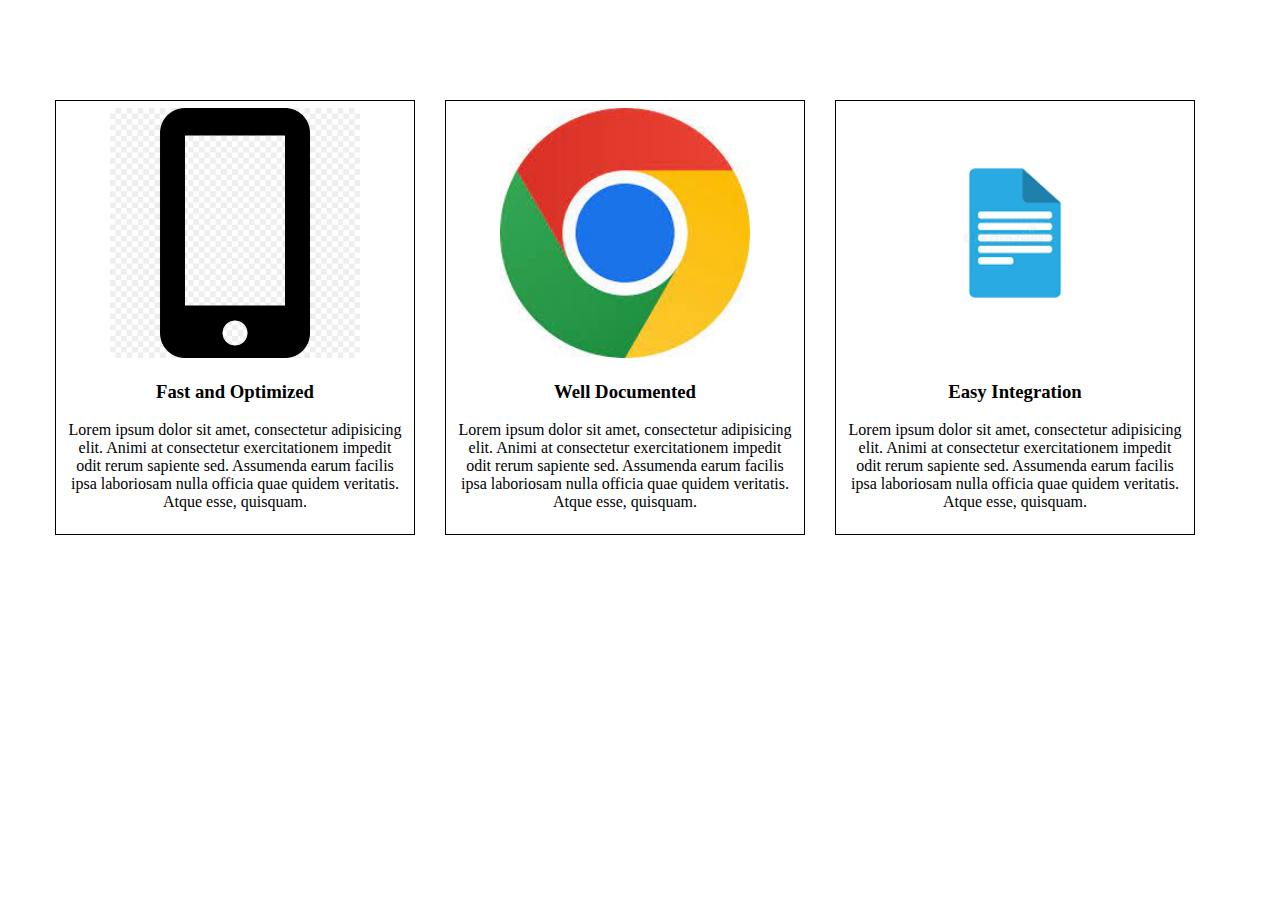
<file: index2.html>
<!DOCTYPE html>
<html lang="en">
<head>
    <meta charset="UTF-8">
    <title>Title</title>
    <link rel="stylesheet" href="css/main.css">
</head>
<body>

<div class="text-block">

    <div class="text-block-item">
        <img
                src="rasmlar/kisspng-computer-icons-mobile-phones-symbol-telephone-user-interface-5ae26580860375.8578761415247865605489.jpg"
                height="250" width="250"/>
        <h3>Fast and Optimized</h3>
        <p>
            Lorem ipsum dolor sit amet, consectetur adipisicing elit.
            Animi at consectetur exercitationem impedit odit rerum sapiente sed.
            Assumenda earum facilis ipsa laboriosam nulla officia quae quidem
            veritatis. Atque esse, quisquam.
        </p>
    </div>
    <div class="text-block-item">
        <img src="rasmlar/chorme.jfif" width="250" height="250" alt="">
        <h3>Well Documented</h3>
        <p>
            Lorem ipsum dolor sit amet, consectetur adipisicing elit.
            Animi at consectetur exercitationem impedit odit rerum sapiente sed.
            Assumenda earum facilis ipsa laboriosam nulla officia quae quidem
            veritatis. Atque esse, quisquam.
        </p>
    </div>
    <div class="text-block-item">
        <img src="rasmlar/28.png" width="250" height="250"  alt="">
        <h3>Easy Integration</h3>
        <p>
            Lorem ipsum dolor sit amet, consectetur adipisicing elit.
            Animi at consectetur exercitationem impedit odit rerum sapiente sed.
            Assumenda earum facilis ipsa laboriosam nulla officia quae quidem
            veritatis. Atque esse, quisquam.
        </p>
    </div>
    <div class="clear"></div>

</div>
</body>
</html>
</file>
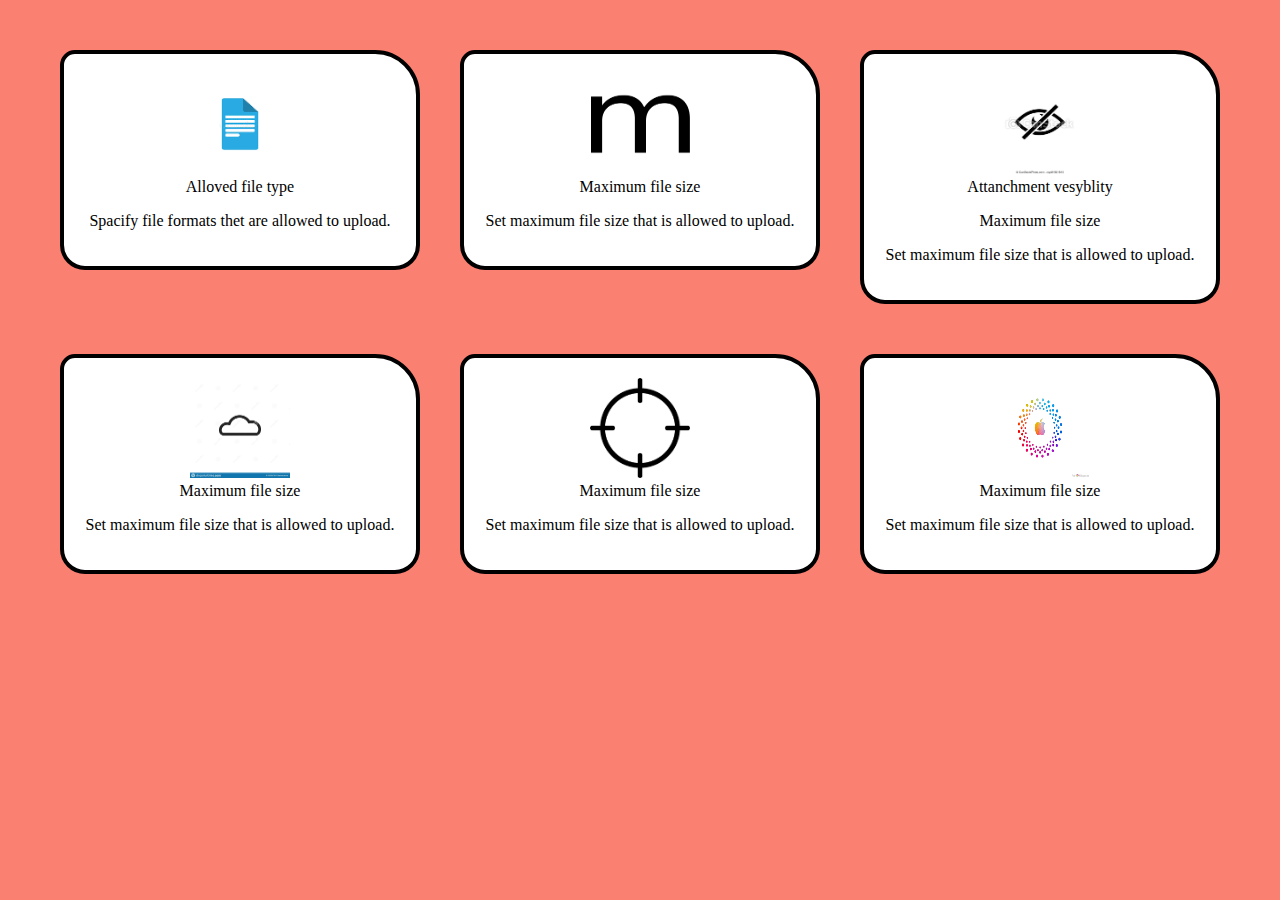
<file: index5.html>
<!DOCTYPE html>
<html lang="en">
<head>
    <meta charset="UTF-8">
    <title>Title</title>
    <link rel="stylesheet" href="css/main5.css">
</head>
<body>

<div class="text-block">
    <div class="text-block-item-1">
    <img src="rasmlar/28.png" width="100" height="100" alt="">
    <div class="aa">Alloved file type </div>
    <p>
        Spacify file formats thet are allowed to upload.
    </p>
</div>
    <div class="text-block-item-2">
        <img src="rasmlar/m%20xorb.png" width="100" height="100" alt="">
        <div class="ab">Maximum file size</div>
        <p>
            Set maximum file size that is allowed to upload.
        </p>
    </div>
    <div class="text-block-item-3">
        <img src="rasmlar/ko'z.png" width="100" height="100" alt="">
        <div class="ab">Attanchment vesyblity</div>
        <p>
        <div class="ab">Maximum file size</div>
        <p>
            Set maximum file size that is allowed to upload.
        </p>
    </div>
    <div class="clear"></div>
</div>
<div class="text-block">
    <div class="text-block-item-4">
        <img src="rasmlar/bulut.jpg" width="100" height="100" alt="">
        <div class="ab">Maximum file size</div>
        <p>
            Set maximum file size that is allowed to upload.
        </p>
    </div>
    <div class="text-block-item-5">
        <img src="rasmlar/poylagich.png" width="100" height="100" alt="">
        <div class="ab">Maximum file size</div>
        <p>
            Set maximum file size that is allowed to upload.
        </p>
    </div>
    <div class="text-block-item-6">
        <img src="rasmlar/apl.png" width="100" height="100" alt="">
        <div class="ab">Maximum file size</div>
        <p>
            Set maximum file size that is allowed to upload.
        </p>

    </div>
    <div class="clear"></div>
</div>

</body>
</html>
</file>
<file: css/main.css>
body{
    background-color: white;
}
.text-block{
    width: 1200px;
    margin: 100px auto;
    background-color: white;
}
.text-block-item{
    width: 30%;
    border: 1px solid black;
    padding: 7px 10px;
    box-sizing: border-box;
    text-align: center;
    float: left;
    margin:  0 15px;
}
.clear{
    clear: both;
}
</file>
<file: css/main5.css>
body{
    background-color: salmon;
}
.text-block{
    width: 1200px;
    margin: 50px auto;
}
.text-block-item-1{
    width: 30%;
    padding: 20px;
    box-sizing: border-box;
    text-align: center;
    float: left;
    margin: 0 20px;
    border: 4px solid black;
    border-bottom-left-radius:25px;
    border-bottom-right-radius: 25px;
    border-top-left-radius: 15px;
    border-top-right-radius: 45px;
    background-color: white;
}
.text-block-item-2{
    width: 30%;
    padding: 20px;
    box-sizing: border-box;
    text-align: center;
    float: left;
    margin: 0 20px;
    border: 4px solid black;
    border-bottom-left-radius:25px;
    border-bottom-right-radius: 25px;
    border-top-left-radius: 15px;
    border-top-right-radius: 45px;
    background-color: white;

}
.text-block-item-3{
    width: 30%;
    padding: 20px;
    box-sizing: border-box;
    text-align: center;
    float: left;
    margin: 0 20px;
    border: 4px solid black;
    border-bottom-left-radius:25px;
    border-bottom-right-radius: 25px;
    border-top-left-radius: 15px;
    border-top-right-radius: 45px;
    background-color: white;
}
.text-block-item-4{
    width: 30%;
    padding: 20px;
    box-sizing: border-box;
    text-align: center;
    float: left;
    margin: 0 20px;
    border: 4px solid black;
    border-bottom-left-radius:25px;
    border-bottom-right-radius: 25px;
    border-top-left-radius: 15px;
    border-top-right-radius: 45px;
    background-color: white;
}
.text-block-item-5{
    width: 30%;
    padding: 20px;
    box-sizing: border-box;
    text-align: center;
    float: left;
    margin: 0 20px;
    border: 4px solid black;
    border-bottom-left-radius:25px;
    border-bottom-right-radius: 25px;
    border-top-left-radius: 15px;
    border-top-right-radius: 45px;
    background-color: white;
}
.text-block-item-6{
    width: 30%;
    padding: 20px;
    box-sizing: border-box;
    text-align: center;
    float: left;
    margin: 0 20px;
    border: 4px solid black;
    border-bottom-left-radius:25px;
    border-bottom-right-radius: 25px;
    border-top-left-radius: 15px;
    border-top-right-radius: 45px;
    background-color: white;
}
.clear{
    clear:both;
}
</file>
